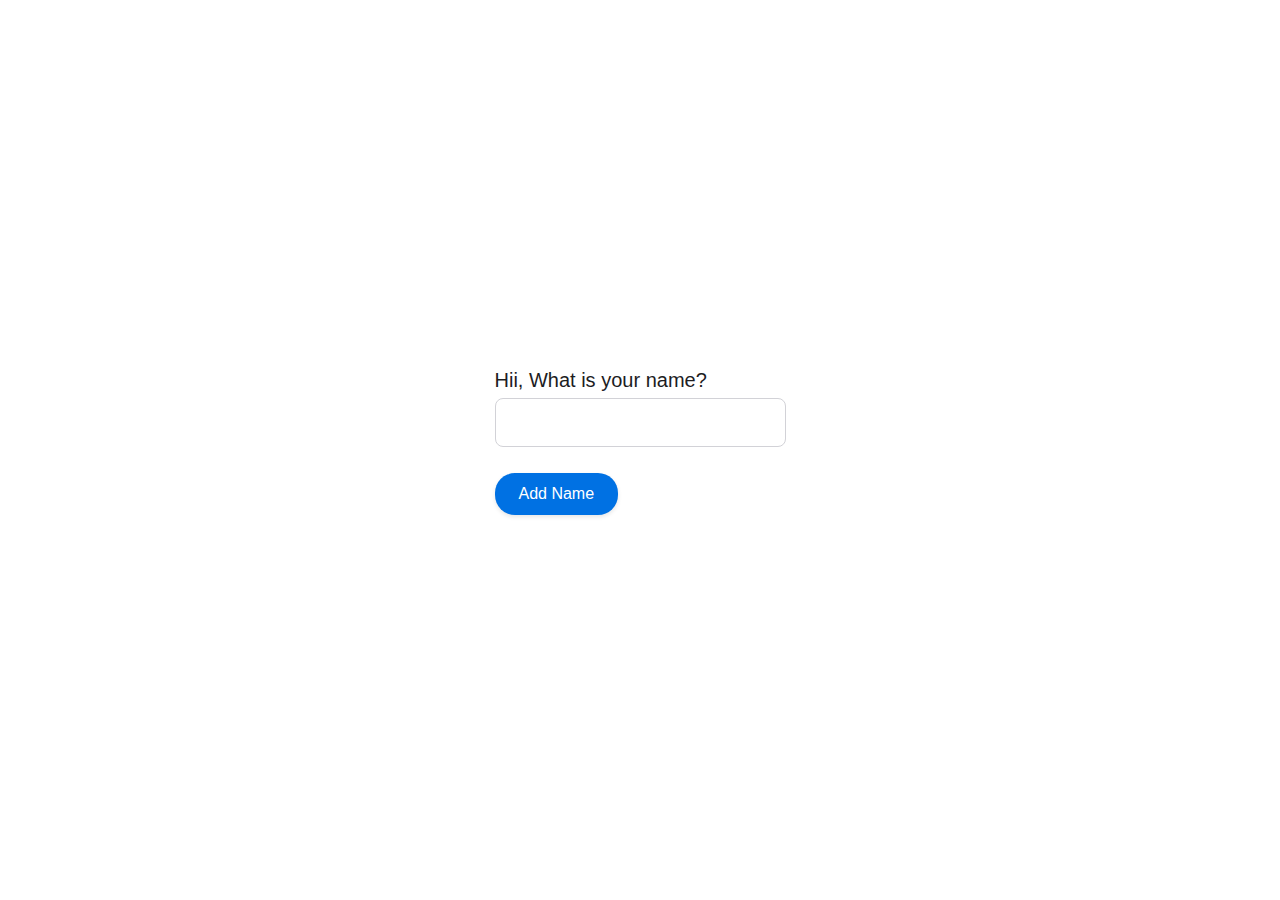
<file: cookies/name/index.html>
<!DOCTYPE html>
<html lang="en">

<head>
    <meta charset="UTF-8">
    <meta name="viewport" content="width=device-width, initial-scale=1.0">
    <title>Home</title>
    <link rel="stylesheet" href="styles.css">

    <script src="script.js"></script>
</head>

<body>
    <div class="app">
        <div class="greetings">
            <div class="greet_message">

            </div>
        </div>

        <div class="add_name_form">
            <label class="name_input_label" for="name_input">
                Hii, What is your name?
            </label>
            <input id="name_input" class="name_input" type="text" />
            <br>
            <input id="name_submit_button" class="name_submit_button blue_button" type="button" value="Add Name"
                onclick="handle_name_submit()">

        </div>


    </div>
</body>

</html>
</file>
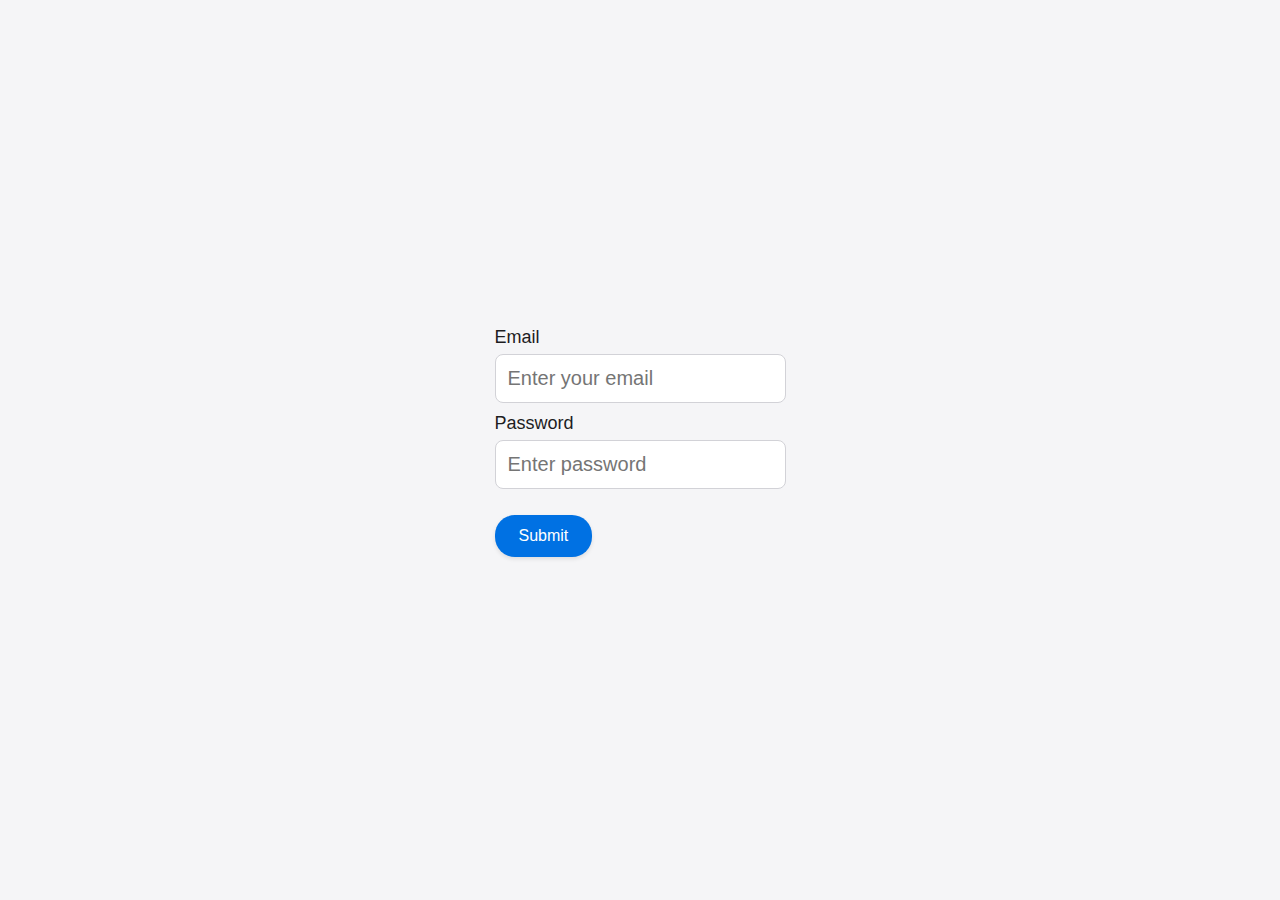
<file: cookies/profbill/index.html>
<!DOCTYPE html>
<html lang="en">

<head>
    <meta charset="UTF-8">
    <meta name="viewport" content="width=device-width, initial-scale=1.0">
    <link rel="stylesheet" href="styles.css">
    <script src="./script.js"></script>
    <title>Login</title>
</head>

<body>
    <div class="app">
        <div class="new_user_form">
            <label for="email_input" class="new_user_input_label">Email</label>
            <input id="email_input" class="new_user_input" type="email" placeholder="Enter your email" pattern="[a-z0-9._%+-]+@[a-z0-9.-]+\.[a-z]{2,}$" required />

            <label for="password_input" class="new_user_input_label">
                Password
            </label>
            <input id="password_input" class="new_user_input" type="password" placeholder="Enter password" autocomplete="new-password" required />
            <br>
            <div class="invalid_email_error">
                Entered email is invalid
            </div>
            <input id="new_user_submit" class="new_user_submit" type="button" value="Submit"
                onclick="handle_name_submit()">
        </div>
    </div>
</body>

</html>
</file>
<file: cookies/name/styles.css>
* {
  margin: 0;
  padding: 0;
  box-sizing: border-box;
  font-family: -apple-system, BlinkMacSystemFont, "Segoe UI", "Roboto", "Oxygen", "Ubuntu", "Cantarell", "Fira Sans", "Droid Sans", "Helvetica Neue", Arial, sans-serif;
}

.app {
  width: 100vw;
  height: 100vh;
  display: flex;
  justify-content: center;
  align-items: center;
}

.greetings {
    font-size: 20px;
      font-weight: 500;
      margin-bottom: 6px;
      display: block;
      color: #1d1d1f;
}

.name_input {
  width: 100%;
  padding: 12px;
  margin-bottom: 10px;
  display: inline-block;
  border: 1px solid #d2d2d7;
  border-radius: 8px;
  box-sizing: border-box;
  font-size: 20px;
  background-color: #ffffff;
  transition: all 0.3s ease;
}

.name_input:hover {
  border-color: #86868b;
}

.name_input:focus {
  border-color: #0071e3;
  outline: none;
  box-shadow: 0 0 0 3px rgba(0, 113, 227, 0.3);
}

.name_input_label {
  font-size: 20px;
  font-weight: 500;
  margin-bottom: 6px;
  display: block;
  color: #1d1d1f;
}

.blue_button {
  background-color: #0071e3;
  color: #ffffff;
  padding: 12px 24px;
  margin: 16px 0;
  border: none;
  border-radius: 20px;
  cursor: pointer;
  font-size: 16px;
  font-weight: 500;
  display: inline-block;
  transition: all 0.3s ease;
  box-shadow: 0 2px 4px rgba(0, 0, 0, 0.1);
}

.blue_button:hover {
  background-color: #0077ed;
  box-shadow: 0 4px 8px rgba(0, 0, 0, 0.15);
}

.blue_button:focus {
  outline: none;
  box-shadow: 0 0 0 3px rgba(0, 113, 227, 0.3);
}

.blue_button:active {
  background-color: #005bbf;
  color: #ffffff;
  transform: scale(0.98);
  box-shadow: 0 1px 2px rgba(0, 0, 0, 0.1);
}
</file>
<file: cookies/profbill/styles.css>
* {
  margin: 0;
  padding: 0;
  box-sizing: border-box;
  font-family: -apple-system, BlinkMacSystemFont, "Segoe UI", "Roboto", "Oxygen", "Ubuntu", "Cantarell", "Fira Sans", "Droid Sans", "Helvetica Neue", Arial, sans-serif;
}

.app {
  width: 100vw;
  height: 100vh;
  display: flex;
  flex-direction: column;
  justify-content: center;
  align-items: center;
  background-color: #f5f5f7;
}

.greetings {
  display: none;
}

.new_user_input {
  width: 100%;
  padding: 12px;
  margin-bottom: 10px;
  display: inline-block;
  border: 1px solid #d2d2d7;
  border-radius: 8px;
  box-sizing: border-box;
  font-size: 20px;
  background-color: #ffffff;
  transition: all 0.3s ease;
}

.new_user_input:hover {
  border-color: #86868b;
}

.new_user_input:focus {
  border-color: #0071e3;
  outline: none;
  box-shadow: 0 0 0 3px rgba(0, 113, 227, 0.3);
}

.new_user_input_label {
  font-size: 18px;
  font-weight: 500;
  margin-bottom: 6px;
  display: block;
  color: #1d1d1f;
}

.new_user_submit {
  background-color: #0071e3;
  color: #ffffff;
  padding: 12px 24px;
  margin: 16px 0;
  border: none;
  border-radius: 20px;
  cursor: pointer;
  font-size: 16px;
  font-weight: 500;
  display: inline-block;
  transition: all 0.3s ease;
  box-shadow: 0 2px 4px rgba(0, 0, 0, 0.1);
}

.new_user_submit:hover {
  background-color: #0077ed;
  box-shadow: 0 4px 8px rgba(0, 0, 0, 0.15);
}

.new_user_submit:focus {
  outline: none;
  box-shadow: 0 0 0 3px rgba(0, 113, 227, 0.3);
}

.new_user_submit:active {
  background-color: #005bbf;
  color: #ffffff;
  transform: scale(0.98);
  box-shadow: 0 1px 2px rgba(0, 0, 0, 0.1);
}
.invalid_email_error {
  display: none;
  color: darkred;
}
</file>
